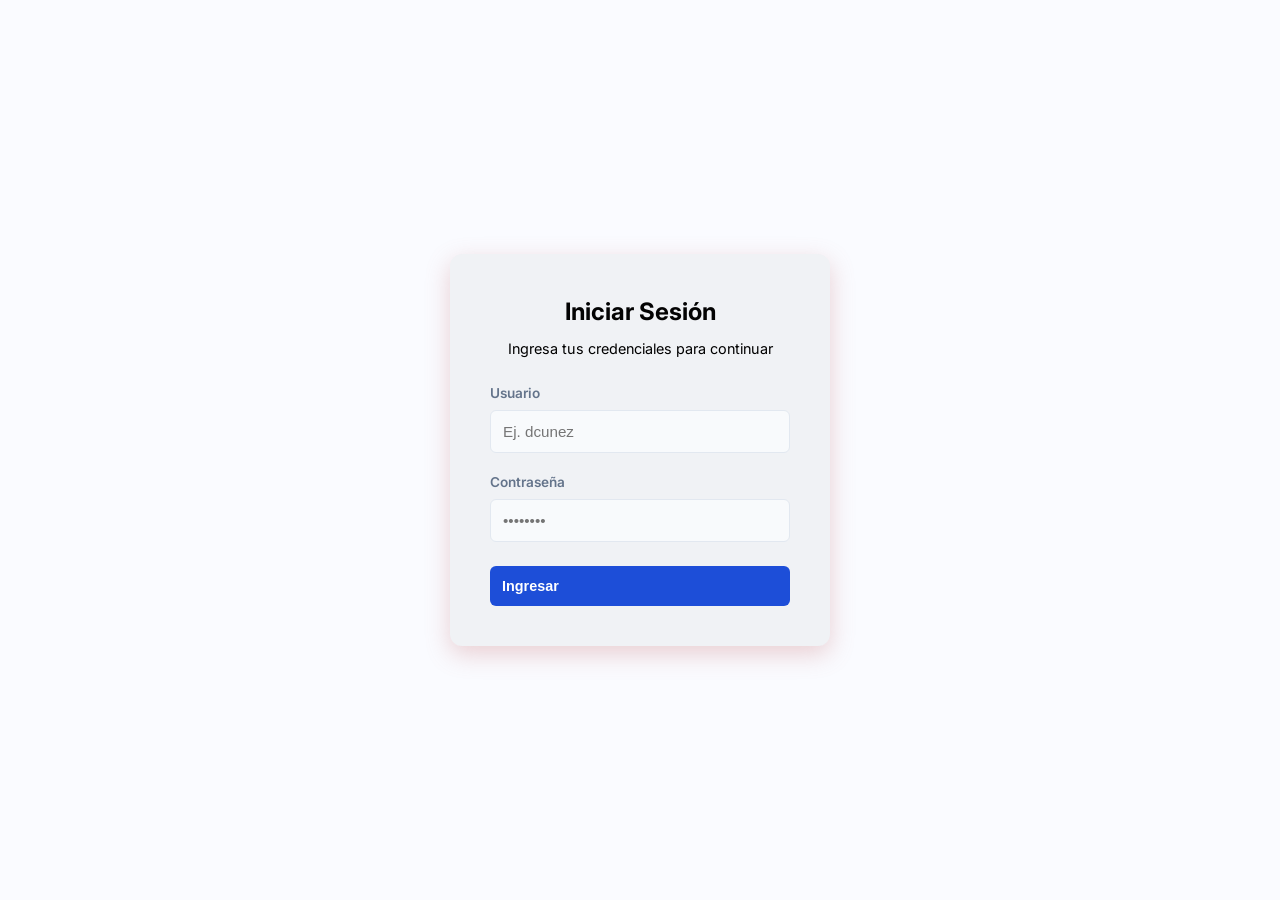
<file: index.html>
<!DOCTYPE html>
<html lang="es">
<head>
  <meta charset="UTF-8">
  <meta name="viewport" content="width=device-width, initial-scale=1.0">
  <title>Iniciar Sesión - Actividades</title>

  <!-- Verificación: Si ya inició sesión, redirige automáticamente al Dashboard -->
  <script>
    if (localStorage.getItem('usuarioSesion')) {
      window.location.href = 'html/index.html';
    }
  </script>
  <link rel="manifest" href="../manifest.json">
  <meta name="theme-color" content="#0284c7">
  <link href="https://fonts.googleapis.com/css2?family=Inter:wght@300;400;600;700&display=swap" rel="stylesheet">
  <!-- Rutas relativas ajustadas para la raíz del proyecto -->
  <link rel="stylesheet" href="css/styles.css">
  <link rel="stylesheet" href="css/formularios.css">
  <link rel="stylesheet" href="css/login.css">

</head>
<body>

  <div class="login-card">
    <h2>Iniciar Sesión</h2>
    <p>Ingresa tus credenciales para continuar</p>

    <div id="error-box" class="error-msg"></div>

    <form id="loginForm">
      <div class="form-group" style="margin-bottom: 1.2rem;">
        <label for="usuario">Usuario</label>
        <input type="text" id="usuario" class="form-control" required placeholder="Ej. dcunez" style="width: 100%; padding: 0.75rem;">
      </div>

      <div class="form-group" style="margin-bottom: 1.5rem;">
        <label for="password">Contraseña</label>
        <input type="password" id="password" class="form-control" required placeholder="••••••••" style="width: 100%; padding: 0.75rem;">
      </div>

      <button type="submit" id="btn-submit" class="btn-primary" style="width: 100%; padding: 0.75rem; font-weight: 600;">
        Ingresar
      </button>
    </form>
  </div>

  <script>
    const API_LOGIN = 'https://actividades-fmax.vercel.app/api/login';

    document.getElementById('loginForm').addEventListener('submit', async (e) => {
      e.preventDefault();
      
      const errorBox = document.getElementById('error-box');
      const btnSubmit = document.getElementById('btn-submit');
      
      errorBox.style.display = 'none';
      btnSubmit.disabled = true;
      btnSubmit.textContent = 'Verificando...';

      const usuarioVal = document.getElementById('usuario').value.trim();
      const passwordVal = document.getElementById('password').value.trim();

      try {
        const res = await fetch(API_LOGIN, {
          method: 'POST',
          headers: { 'Content-Type': 'application/json' },
          body: JSON.stringify({ usuario: usuarioVal, password: passwordVal })
        });

        const data = await res.json();

        if (!res.ok) {
          throw new Error(data.error || 'Error al iniciar sesión');
        }

        // Guardar datos del usuario autenticado
        localStorage.setItem('usuarioSesion', JSON.stringify(data.user));

        // Redirigir al dashboard dentro de la carpeta /html
        window.location.href = 'html/index.html';

      } catch (err) {
        errorBox.textContent = err.message;
        errorBox.style.display = 'block';
      } finally {
        btnSubmit.disabled = false;
        btnSubmit.textContent = 'Ingresar';
      }
    });
  </script>

  <script>
  if ('serviceWorker' in navigator) {
    window.addEventListener('load', () => {
      navigator.serviceWorker.register('/sw.js')
        .then(() => console.log('Service Worker registrado con éxito'))
        .catch(err => console.error('Error registrando Service Worker:', err));
    });
  }
</script>
</body>
</html>
</file>
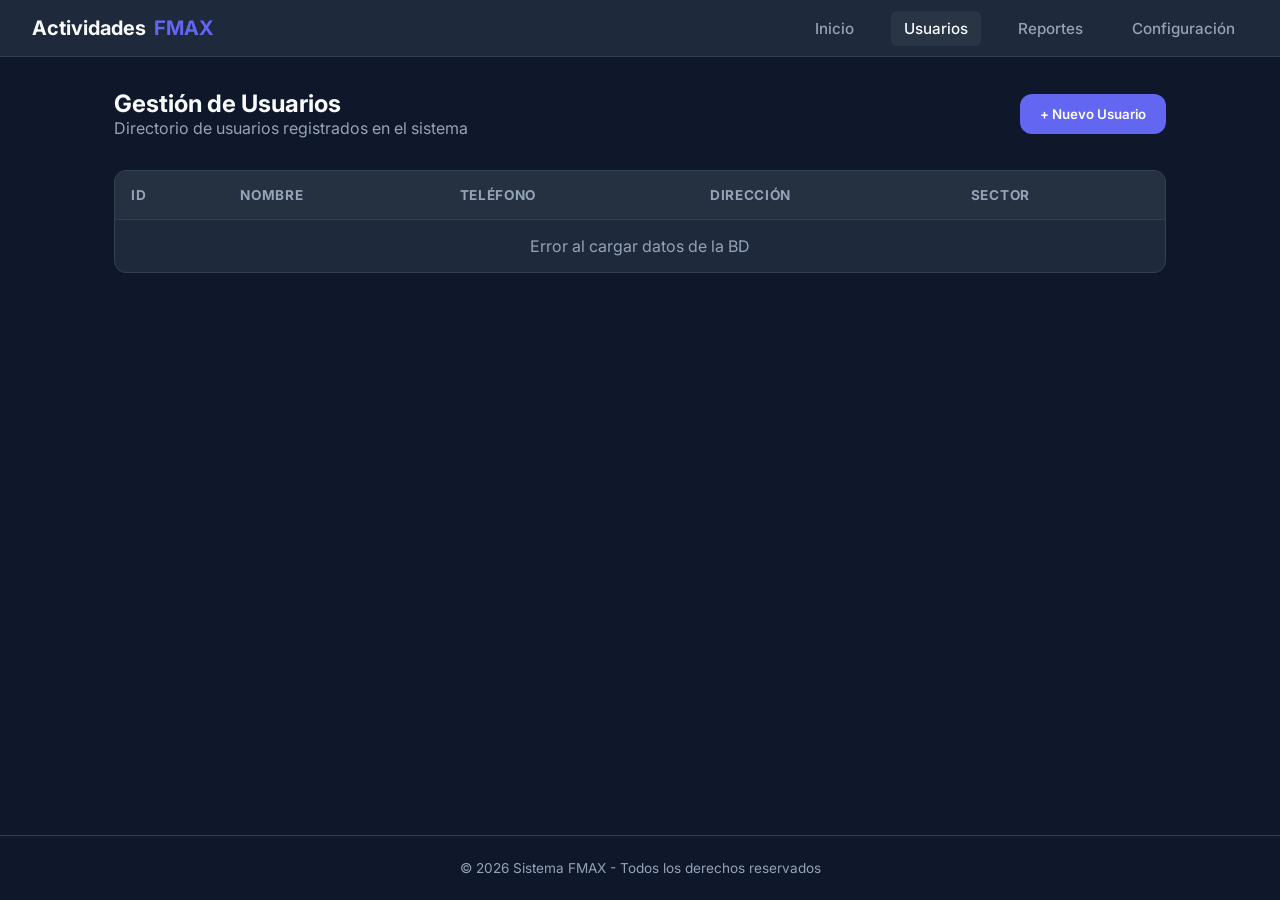
<file: usuarios.html>
<!DOCTYPE html>
<html lang="es">
<head>
  <meta charset="UTF-8">
  <meta name="viewport" content="width=device-width, initial-scale=1.0">
  <title>Usuarios - Sistema FMAX</title>
  <!-- Fuente Google Fonts -->
  <link href="https://fonts.googleapis.com/css2?family=Inter:wght@300;400;600;700&display=swap" rel="stylesheet">
  <!-- Estilos globales -->
  <link rel="stylesheet" href="styles.css">
  <style>
    /* Estilos específicos para la tabla de usuarios */
    .table-container {
      background-color: var(--bg-surface);
      border: 1px solid var(--border);
      border-radius: var(--radius);
      overflow-x: auto;
    }

    table {
      width: 100%;
      border-collapse: collapse;
      text-align: left;
    }

    th, td {
      padding: 1rem;
      border-bottom: 1px solid var(--border);
    }

    th {
      background-color: rgba(255, 255, 255, 0.03);
      color: var(--text-muted);
      font-size: 0.85rem;
      text-transform: uppercase;
      letter-spacing: 0.05em;
    }

    tr:last-child td {
      border-bottom: none;
    }

    tr:hover td {
      background-color: rgba(255, 255, 255, 0.02);
    }

    .loading-cell {
      text-align: center;
      color: var(--text-muted);
      padding: 2rem;
    }
  </style>
</head>
<body>

  <!-- Barra de Navegación -->
  <nav class="navbar">
    <div class="brand">Actividades <span id="nombre-usuario">FMAX</span></div>
    <button class="menu-toggle" id="menuToggle">☰</button>
    <ul class="nav-links" id="navLinks">
      <li><a href="index.html">Inicio</a></li>
      <li><a href="usuarios.html" class="active">Usuarios</a></li>
      <li><a href="reportes.html">Reportes</a></li>
      <li><a href="configuracion.html">Configuración</a></li>
    </ul>
  </nav>

  <!-- Contenido Principal -->
  <main class="container">
    <section class="header-section">
      <div>
        <h1>Gestión de Usuarios</h1>
        <p style="color: var(--text-muted);">Directorio de usuarios registrados en el sistema</p>
      </div>
      <button class="btn-primary">+ Nuevo Usuario</button>
    </section>

    <!-- Tabla dinámicamente poblada por script.js -->
    <div class="table-container">
      <table>
        <thead>
          <tr>
            <th>ID</th>
            <th>Nombre</th>
            <th>Teléfono</th>
            <th>Dirección</th>
            <th>Sector</th>
          </tr>
        </thead>
        <tbody id="tabla-usuarios">
          <tr>
            <td colspan="5" class="loading-cell">Cargando usuarios desde la base de datos...</td>
          </tr>
        </tbody>
      </table>
    </div>
  </main>

  <!-- Pie de página -->
  <footer>
    <p>&copy; 2026 Sistema FMAX - Todos los derechos reservados</p>
  </footer>

  <!-- Enlace a la lógica dinámica -->
  <script src="script.js"></script>
</body>
</html>
</file>
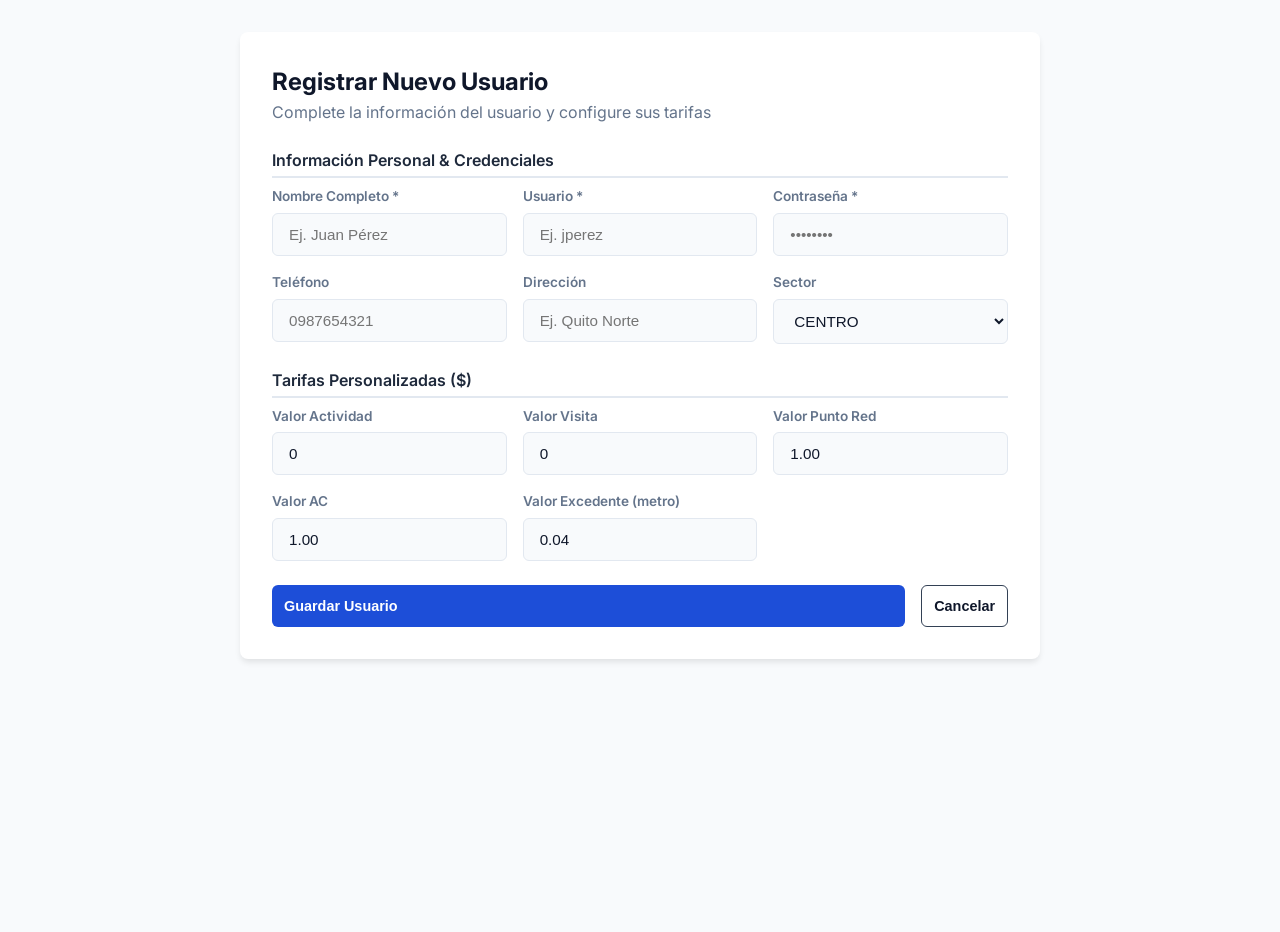
<file: html/crear_usuario.html>
<!DOCTYPE html>
<html lang="es">
<head>
  <meta charset="UTF-8">
  <meta name="viewport" content="width=device-width, initial-scale=1.0">
  <!-- Enlace al Manifest -->
<link rel="manifest" href="../manifest.json">
<meta name="theme-color" content="#0284c7">
  <title>Registrar Usuario - Actividades</title>
  <link href="https://fonts.googleapis.com/css2?family=Inter:wght@300;400;600;700&display=swap" rel="stylesheet">
  <link rel="stylesheet" href="../css/styles.css">
  <link rel="stylesheet" href="../css/formularios.css">

</head>
<body>

  <div class="form-container">
    <h2>Registrar Nuevo Usuario</h2>
    <p style="color: #64748b; margin-bottom: 1rem;">Complete la información del usuario y configure sus tarifas</p>

    <div id="msg-box" class="alert-box"></div>

    <form id="userForm">
      <!-- Datos Personales y Credenciales -->
      <div class="section-title">Información Personal & Credenciales</div>
      <div class="form-grid">
        <div class="form-group">
          <label for="nombre">Nombre Completo *</label>
          <input type="text" id="nombre" class="form-control" required placeholder="Ej. Juan Pérez">
        </div>
        <div class="form-group">
          <label for="usuario">Usuario *</label>
          <input type="text" id="usuario" class="form-control" required placeholder="Ej. jperez">
        </div>
        <div class="form-group">
          <label for="password">Contraseña *</label>
          <input type="password" id="password" class="form-control" required placeholder="••••••••">
        </div>
        <div class="form-group">
          <label for="telefono">Teléfono</label>
          <input type="text" id="telefono" class="form-control" placeholder="0987654321">
        </div>
        <div class="form-group">
          <label for="direccion">Dirección</label>
          <input type="text" id="direccion" class="form-control" placeholder="Ej. Quito Norte">
        </div>
        <div class="form-group">
          <label for="sector">Sector</label>
          <select id="sector" class="form-control">
            <option value="CENTRO">CENTRO</option>
            <option value="NORTE">NORTE</option>
            <option value="SUR">SUR</option>
            <option value="VALLES">VALLES</option>
            <option value="OTROS VALLES">OTROS VALLES</option>
          </select>
        </div>
      </div>

      <!-- Configuración de Tarifas -->
      <div class="section-title">Tarifas Personalizadas ($)</div>
      <div class="form-grid">
        <div class="form-group">
          <label for="valor_act">Valor Actividad</label>
          <input type="number" step="0.01" id="valor_act" class="form-control" value="0">
        </div>
        <div class="form-group">
          <label for="valor_visit">Valor Visita</label>
          <input type="number" step="0.01" id="valor_visit" class="form-control" value="0">
        </div>
        <div class="form-group">
          <label for="valor_pred">Valor Punto Red</label>
          <input type="number" step="0.01" id="valor_pred" class="form-control" value="1.00">
        </div>
        <div class="form-group">
          <label for="valor_ac">Valor AC</label>
          <input type="number" step="0.01" id="valor_ac" class="form-control" value="1.00">
        </div>
        <div class="form-group">
          <label for="valor_exc">Valor Excedente (metro)</label>
          <input type="number" step="0.001" id="valor_exc" class="form-control" value="0.04">
        </div>
      </div>

      <div style="margin-top: 1.5rem; display: flex; gap: 1rem;">
        <button type="submit" id="btn-save" class="btn-primary" style="flex: 1; padding: 0.75rem;">Guardar Usuario</button>
        <button type="button" onclick="history.back()" class="btn-secondary" style="padding: 0.75rem;">Cancelar</button>
      </div>
    </form>
  </div>

<script>
  const API_OBTENER_TODOS = 'https://actividades-fmax.vercel.app/api/usuarios';
  const API_CREAR = 'https://actividades-fmax.vercel.app/api/crear-usuario';
  const API_ACTUALIZAR = 'https://actividades-fmax.vercel.app/api/actualizar-usuario';

  const urlParams = new URLSearchParams(window.location.search);
  const userId = urlParams.get('edit');

  document.addEventListener('DOMContentLoaded', () => {
    // 1. Detectar si estamos editando
    if (userId) {
      const titulo = document.querySelector('h1');
      if (titulo) titulo.textContent = 'Editar Usuario';

      // Busca el botón por ID o por clase/tipo de botón
      const btnGuardar = document.getElementById('btn-guardar') || 
                         document.querySelector('.btn-primary') || 
                         document.querySelector('button[type="submit"]');
      if (btnGuardar) btnGuardar.textContent = 'Guardar Cambios';

      cargarDatosUsuario(userId);
    }

    // 2. Capturar el formulario y el botón de envío DENTRO del DOMContentLoaded
    const formUsuario = document.getElementById('form-usuario') || document.querySelector('form');
    const btnGuardar = document.getElementById('btn-guardar') || 
                       document.querySelector('.btn-primary') || 
                       document.querySelector('button[type="submit"]');

    async function guardarUsuario(e) {
      if (e) e.preventDefault();

      const payload = {
        nombre: document.getElementById('nombre')?.value || '',
        usuario: document.getElementById('usuario')?.value || '',
        telefono: document.getElementById('telefono')?.value || '',
        direccion: document.getElementById('direccion')?.value || '',
        sector: document.getElementById('sector')?.value || '',
        valor_act: document.getElementById('valor_act')?.value || 0,
        valor_pred: document.getElementById('valor_pred')?.value || 0,
        valor_ac: document.getElementById('valor_ac')?.value || 0,
        valor_exc: document.getElementById('valor_exc')?.value || 0,
        valor_visit: document.getElementById('valor_visit')?.value || 0
      };

      let url = API_CREAR;
      if (userId) {
        payload.id = userId;
        url = API_ACTUALIZAR;
      }

      try {
        const res = await fetch(url, {
          method: 'POST',
          headers: { 'Content-Type': 'application/json' },
          body: JSON.stringify(payload)
        });

        const result = await res.json();
        if (!res.ok) throw new Error(result.error || 'Ocurrió un error al guardar');

        alert(userId ? 'Usuario actualizado con éxito' : 'Usuario creado con éxito');
        window.location.href = 'usuarios.html';
      } catch (err) {
        alert('Error: ' + err.message);
      }
    }

    // Asignar evento al formulario
    if (formUsuario) {
      formUsuario.addEventListener('submit', guardarUsuario);
    }

    // Respaldo: si el botón no es de tipo submit o está fuera del form
    if (btnGuardar && btnGuardar.type !== 'submit') {
      btnGuardar.addEventListener('click', guardarUsuario);
    }
  });

  async function cargarDatosUsuario(id) {
    try {
      const res = await fetch(API_OBTENER_TODOS);
      if (!res.ok) throw new Error('No se pudo conectar con el servidor');

      const usuarios = await res.json();
      const user = usuarios.find(u => String(u.id) === String(id));

      if (!user) {
        alert('No se encontró el usuario');
        return;
      }

      if (document.getElementById('nombre')) document.getElementById('nombre').value = user.nombre || '';
      if (document.getElementById('usuario')) document.getElementById('usuario').value = user.usuario || '';
      if (document.getElementById('telefono')) document.getElementById('telefono').value = user.telefono || '';
      if (document.getElementById('direccion')) document.getElementById('direccion').value = user.direccion || '';
      if (document.getElementById('sector')) document.getElementById('sector').value = user.sector || '';

      if (document.getElementById('valor_act')) document.getElementById('valor_act').value = user.valor_act ?? 7.00;
      if (document.getElementById('valor_pred')) document.getElementById('valor_pred').value = user.valor_pred ?? 1.00;
      if (document.getElementById('valor_ac')) document.getElementById('valor_ac').value = user.valor_ac ?? 1.00;
      if (document.getElementById('valor_exc')) document.getElementById('valor_exc').value = user.valor_exc ?? 0.04;
      if (document.getElementById('valor_visit')) document.getElementById('valor_visit').value = user.valor_visit ?? 6.00;

    } catch (err) {
      alert('Error al cargar datos: ' + err.message);
    }
  }
</script>

<!-- Registro del Service Worker -->
<script>
  if ('serviceWorker' in navigator) {
    window.addEventListener('load', () => {
      navigator.serviceWorker.register('/sw.js')
        .then(() => console.log('Service Worker registrado con éxito'))
        .catch(err => console.error('Error registrando Service Worker:', err));
    });
  }
</script>
</body>
</html>
</file>
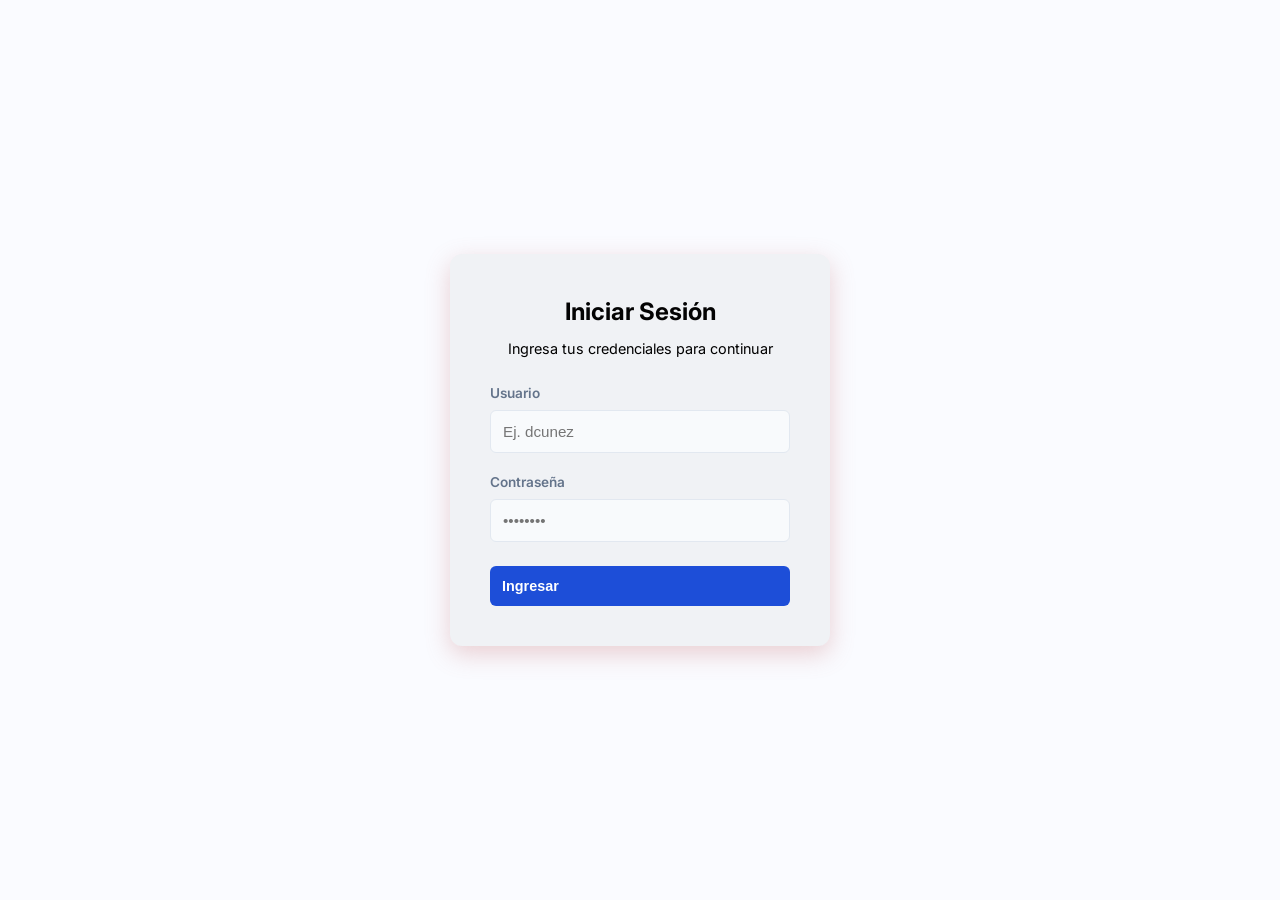
<file: html/usuarios.html>
<!DOCTYPE html>
<html lang="es">
<head>
  <script>
    const usuarioSesion = localStorage.getItem('usuarioSesion');
    if (!usuarioSesion || usuarioSesion === 'null' || usuarioSesion === 'undefined') {
      window.location.href = '../index.html';
    }
  </script>
  <meta charset="UTF-8">
  <meta name="viewport" content="width=device-width, initial-scale=1.0">
  <title>Usuarios - Sistema FMAX</title>
  <link href="https://fonts.googleapis.com/css2?family=Inter:wght@300;400;600;700&display=swap" rel="stylesheet">
  <link rel="stylesheet" href="../css/styles.css">

  <style>
    /* Estilos forzados para garantizar visibilidad de botones */
    .btn-edit-usr {
      background-color: #0284c7 !important;
      color: #ffffff !important;
      border: none !important;
      padding: 6px 12px !important;
      border-radius: 4px !important;
      cursor: pointer !important;
      font-weight: 600 !important;
      margin-right: 6px !important;
      display: inline-block !important;
    }
    .btn-edit-usr:hover {
      background-color: #0369a1 !important;
    }
    .btn-delete-usr {
      background-color: #dc2626 !important;
      color: #ffffff !important;
      border: none !important;
      padding: 6px 12px !important;
      border-radius: 4px !important;
      cursor: pointer !important;
      font-weight: 600 !important;
      display: inline-block !important;
    }
    .btn-delete-usr:hover {
      background-color: #b91c1c !important;
    }

    /* Reglas CSS para despliegue del menú en pantallas pequeñas */
    @media (max-width: 768px) {
      .hamburger-btn {
        display: block !important;
        font-size: 24px;
        background: transparent;
        border: none;
        cursor: pointer;
        padding: 4px 8px;
      }
      .nav-content {
        display: none; /* Se oculta en móvil por defecto */
        flex-direction: column;
        position: absolute;
        top: 60px;
        left: 0;
        right: 0;
        background-color: #ffffff;
        padding: 15px;
        box-shadow: 0 4px 12px rgba(0,0,0,0.15);
        z-index: 1000;
      }
      .nav-content.active {
        display: flex !important; /* Fuerza visibilidad al presionar el botón */
      }
      .nav-links {
        flex-direction: column;
        gap: 10px;
      }
    }
  </style>
</head>
<body>

<nav class="navbar">
  <div class="nav-header">
    <div class="user-container">
      <h2>Actividades</h2>
      <span id="user-badge" class="user-pill">Cargando...</span>
    </div>
    <button id="btn-menu" class="hamburger-btn" aria-label="Abrir menú">☰</button>
  </div>

  <div id="nav-content" class="nav-content">
    <div class="nav-links">
      <a href="index.html" class="nav-link">
        <svg width="18" height="18" viewBox="0 0 24 24" fill="none" stroke="currentColor" stroke-width="2" stroke-linecap="round" stroke-linejoin="round"><path d="m3 9 9-7 9 7v11a2 2 0 0 1-2 2H5a2 2 0 0 1-2-2z"/><polyline points="9 22 9 12 15 12 15 22"/></svg>
        <span>Inicio</span>
      </a>
      <a href="actividades.html" class="nav-link">Actividades</a>
      <a href="#" class="nav-link">Reportes</a>
      <a href="usuarios.html" class="nav-link active">Configuración</a>
    </div>

    <div class="nav-actions">
      <button onclick="cerrarSesion()" class="btn-logout">
        <svg width="18" height="18" viewBox="0 0 24 24" fill="none" stroke="currentColor" stroke-width="2" stroke-linecap="round" stroke-linejoin="round"><path d="M9 21H5a2 2 0 0 1-2-2V5a2 2 0 0 1 2-2h4"/><polyline points="16 17 21 12 16 7"/><line x1="21" y1="12" x2="9" y2="12"/></svg>
        <span>Cerrar Sesión</span>
      </button>
    </div>
  </div>
</nav>

  <main class="container">
    <section class="header-section">
      <div>
        <h1>Gestión de Usuarios</h1>
        <p style="color: var(--text-muted);">Directorio de usuarios registrados en el sistema</p>
      </div>
      <button class="btn-primary" onclick="window.location.href='crear_usuario.html'">+ Nuevo Usuario</button>
    </section>

    <div class="table-container">
      <table>
        <thead>
          <tr>
            <th>ID</th>
            <th>NOMBRE</th>
            <th>TELÉFONO</th>
            <th>DIRECCIÓN</th>
            <th>SECTOR</th>
            <th style="text-align: center;">ACCIONES</th>
          </tr>
        </thead>
        <tbody id="tabla-usuarios">
          <tr>
            <td colspan="6" style="text-align: center;">Cargando usuarios...</td>
          </tr>
        </tbody>
      </table>
    </div>
  </main>

  <footer style="text-align: center;">
    <p>&copy; 2026 Daniel Cuñez - Todos los derechos reservados</p>
  </footer>

<script>
  const API_OBTENER = 'https://actividades-fmax.vercel.app/api/usuarios';
  const API_ELIMINAR = 'https://actividades-fmax.vercel.app/api/eliminar-usuario';

  document.addEventListener('DOMContentLoaded', () => {
    // 1. Control de Sesión e Inyección del Nombre
    const badge = document.getElementById('user-badge');
    const sesion = localStorage.getItem('usuarioSesion');

    if (badge && sesion) {
      try {
        const user = JSON.parse(sesion);
        if (user && typeof user === 'object') {
          badge.textContent = user.nombre || user.usuario || 'Usuario';
        } else {
          badge.textContent = sesion;
        }
      } catch (e) {
        badge.textContent = sesion;
      }
    }

    // 2. Control de Apertura del Menú Móvil
    const menuBtn = document.getElementById('btn-menu');
    const navContent = document.getElementById('nav-content');

    if (menuBtn && navContent) {
      menuBtn.addEventListener('click', (e) => {
        e.stopPropagation();
        navContent.classList.toggle('active');
      });

      document.addEventListener('click', (e) => {
        if (!navContent.contains(e.target) && !menuBtn.contains(e.target)) {
          navContent.classList.remove('active');
        }
      });
    }

    // 3. Cargar la lista de usuarios
    cargarUsuarios();
  });

  async function cargarUsuarios() {
    const tbody = document.getElementById('tabla-usuarios');
    try {
      const res = await fetch(API_OBTENER);
      if (!res.ok) throw new Error(`Error en el servidor (${res.status})`);
      const json = await res.json();
      
      // Normaliza los datos si la API devuelve un Array directo o un objeto { usuarios: [...] }
      const listaUsuarios = Array.isArray(json) ? json : (json.usuarios || json.data || []);
      renderizarTabla(listaUsuarios);
    } catch (err) {
      if (tbody) {
        tbody.innerHTML = `<tr><td colspan="6" style="text-align:center; color: red;">Error al cargar datos: ${err.message}</td></tr>`;
      }
    }
  }

  function renderizarTabla(listaUsuarios) {
    const tbody = document.getElementById('tabla-usuarios');
    if (!tbody) return;
    tbody.innerHTML = '';

    if (!Array.isArray(listaUsuarios) || listaUsuarios.length === 0) {
      tbody.innerHTML = '<tr><td colspan="6" style="text-align:center;">No hay usuarios registrados.</td></tr>';
      return;
    }

    listaUsuarios.forEach(user => {
      const tr = document.createElement('tr');
      tr.innerHTML = `
        <td>${user.id}</td>
        <td><strong>${user.nombre || ''}</strong></td>
        <td>${user.telefono || '-'}</td>
        <td>${user.direccion || '-'}</td>
        <td><strong>${user.sector || '-'}</strong></td>
        <td style="text-align: center; white-space: nowrap;">
          <button class="btn-edit-usr" data-id="${user.id}">Editar</button>
          <button class="btn-delete-usr" data-id="${user.id}" data-nombre="${user.nombre || ''}">Eliminar</button>
        </td>
      `;
      tbody.appendChild(tr);
    });

    tbody.querySelectorAll('.btn-edit-usr').forEach(btn => {
      btn.addEventListener('click', () => {
        window.location.href = `crear_usuario.html?edit=${btn.dataset.id}`;
      });
    });

    tbody.querySelectorAll('.btn-delete-usr').forEach(btn => {
      btn.addEventListener('click', () => {
        eliminarUsuario(btn.dataset.id, btn.dataset.nombre);
      });
    });
  }

  async function eliminarUsuario(id, nombre) {
    if (!confirm(`¿Estás seguro de eliminar a "${nombre}"?`)) return;

    try {
      const res = await fetch(API_ELIMINAR, {
        method: 'POST',
        headers: { 'Content-Type': 'application/json' },
        body: JSON.stringify({ id })
      });

      const data = await res.json();
      if (!res.ok) throw new Error(data.error || 'No se pudo eliminar');

      alert('Usuario eliminado correctamente');
      cargarUsuarios();

    } catch (err) {
      alert('Error: ' + err.message);
    }
  }

  function cerrarSesion() {
    localStorage.removeItem('usuarioSesion');
    window.location.href = '../index.html';
  }
</script>
</body>
</html>
</file>
<file: css/styles.css>
/* ==========================================
   1. VARIABLES GLOBALES Y TEMA
   ========================================== */
:root {
  --bg-primary: #f8fafc;
  --bg-surface: #ffffff;
  --border: #e2e8f0;
  --border-dark: #334155;
  --radius: 8px;
  --text-main: #0f172a;
  --text-muted: #64748b;
  --accent: #1d4ed8;
  --accent-hover: #1e40af;
  --success: #10b981;
}

/* ==========================================
   2. RESET Y ESTILOS BASE
   ========================================== */
* {
  margin: 0;
  padding: 0;
  box-sizing: border-box;
}

body {
  font-family: 'Inter', system-ui, -apple-system, sans-serif;
  background-color: var(--bg-primary);
  color: var(--text-main);
  line-height: 1.5;
  min-height: 100vh;
}

.container {
  max-width: 1000px;
  margin: 2rem auto;
  padding: 0 1rem;
}

/* ==========================================
   3. NAVEGACIÓN Y NAVBAR
   ========================================== */
.navbar {
  display: flex;
  align-items: center;
  justify-content: space-between;
  padding: 0.8rem 1.5rem;
  background-color: var(--bg-surface);
  border-bottom: 1px solid var(--border);
  box-shadow: 0 2px 8px rgba(0, 0, 0, 0.05);
  transition: all 0.3s ease;
}

.nav-header {
  display: flex;
  align-items: center;
  justify-content: space-between;
}

.user-container {
  display: flex;
  align-items: center;
  gap: 0.75rem;
}

.user-container h2 {
  margin: 0;
  font-size: 1.25rem;
  font-weight: 700;
}

.user-pill {
  background-color: rgba(99, 102, 241, 0.15);
  color: #4338ca;
  border: 1px solid rgba(99, 102, 241, 0.3);
  padding: 0.25rem 0.75rem;
  border-radius: 9999px;
  font-size: 0.75rem;
  font-weight: 700;
  text-transform: uppercase;
  letter-spacing: 0.5px;
}

.hamburger-btn {
  display: none;
  background: none;
  border: none;
  font-size: 1.8rem;
  cursor: pointer;
  color: #334155;
  line-height: 1;
}

.nav-content {
  display: flex;
  align-items: center;
  justify-content: space-between;
  width: 100%;
  margin-left: 2rem;
}

.nav-links {
  display: flex;
  align-items: center;
  gap: 0.5rem;
  list-style: none;
}

.nav-link {
  display: inline-flex;
  align-items: center;
  gap: 0.4rem;
  padding: 0.55rem 1.2rem;
  color: #334155;
  text-decoration: none;
  font-size: 0.95rem;
  font-weight: 500;
  border-radius: 9999px;
  transition: all 0.2s ease;
}

.nav-link:hover {
  color: var(--accent);
  background-color: rgba(30, 64, 175, 0.05);
}

.nav-link.active {
  background-color: var(--accent);
  color: #ffffff;
  box-shadow: 0 4px 14px rgba(29, 78, 216, 0.35);
}

.btn-logout {
  display: inline-flex;
  align-items: center;
  gap: 0.5rem;
  background-color: #cbd5e1;
  color: #334155;
  border: none;
  padding: 0.55rem 1.25rem;
  border-radius: 9999px;
  font-size: 0.95rem;
  font-weight: 500;
  cursor: pointer;
  transition: all 0.2s ease;
}

.btn-logout:hover {
  background-color: #94a3b8;
  color: #0f172a;
}

/* ==========================================
   4. COMPONENTES DEL DASHBOARD Y FILTROS
   ========================================== */
.header-section {
  display: flex;
  justify-content: space-between;
  align-items: center;
  flex-wrap: wrap;
  gap: 1rem;
  margin-bottom: 1.5rem;
}

.header-section h1 {
  font-size: 1.75rem;
  font-weight: 700;
}

.action-buttons {
  display: flex;
  align-items: center;
  gap: 0.75rem;
  flex-wrap: wrap;
}

.periodo-selector {
  background: var(--bg-surface);
  border: 1px solid var(--border);
  color: var(--text-main);
  padding: 0.65rem 1rem;
  border-radius: 8px;
  font-size: 0.9rem;
  outline: none;
  cursor: pointer;
}

.filter-card {
  background-color: var(--bg-surface);
  border: 1px solid var(--border);
  border-radius: var(--radius);
  padding: 1.5rem;
  margin-bottom: 1.5rem;
}

.filter-grid {
  display: grid;
  grid-template-columns: repeat(auto-fit, minmax(160px, 1fr));
  gap: 1rem;
  align-items: end;
}

.form-group {
  display: flex;
  flex-direction: column;
  gap: 0.4rem;
}

.form-group label {
  font-size: 0.85rem;
  color: var(--text-muted);
  font-weight: 600;
}

.form-control {
  padding: 0.75rem;
  background: var(--bg-primary);
  border: 1px solid var(--border);
  color: var(--text-main);
  border-radius: 6px;
  outline: none;
  font-size: 0.9rem;
}

.form-control:disabled {
  opacity: 0.4;
  cursor: not-allowed;
}

.form-control:focus:not(:disabled) {
  border-color: var(--accent);
}

/* Métricas KPI */
.kpi-grid {
  display: grid;
  grid-template-columns: repeat(auto-fit, minmax(180px, 1fr));
  gap: 1.25rem;
  margin-bottom: 2rem;
}

.kpi-card {
  background-color: var(--bg-surface);
  border: 1px solid var(--border);
  border-radius: 12px;
  padding: 1.25rem;
  display: flex;
  flex-direction: column;
  gap: 0.4rem;
  border-left: 4px solid var(--accent);
}

.kpi-card.green { border-left-color: #10b981; }
.kpi-card.blue { border-left-color: #3b82f6; }
.kpi-card.orange { border-left-color: #f59e0b; }
.kpi-card.purple { border-left-color: #8b5cf6; }

.kpi-title, .kpi-card span {
  font-size: 0.78rem;
  color: var(--text-muted);
  font-weight: 600;
  text-transform: uppercase;
  letter-spacing: 0.5px;
}

.kpi-value, .kpi-card strong {
  font-size: 1.75rem;
  font-weight: 700;
  color: var(--text-main);
}

.kpi-sub, .kpi-card small {
  font-size: 0.8rem;
  color: var(--text-muted);
}

/* ==========================================
   5. DISEÑO DE TABLA LIMPIA Y MODERNA
   ========================================== */
.table-container {
  background-color: var(--bg-surface);
  border: 1px solid var(--border);
  border-radius: 12px;
  overflow-x: auto;
  box-shadow: 0 1px 3px rgba(0, 0, 0, 0.04);
}

table {
  width: 100%;
  border-collapse: collapse;
  text-align: left;
  font-size: 0.88rem;
  min-width: 600px; /* Previene la compresión de columnas en móviles */
}

th, td {
  padding: 1rem 1.25rem;
  border-bottom: 1px solid var(--border);
  white-space: nowrap;
}

th {
  background-color: #f8fafc;
  color: var(--text-muted);
  font-size: 0.75rem;
  font-weight: 700;
  text-transform: uppercase;
  letter-spacing: 0.5px;
}

td {
  color: #334155;
}

td strong, .td-cuadrilla {
  font-weight: 700;
  color: #0f172a;
}

tr:last-child td {
  border-bottom: none;
}

tr:hover {
  background-color: rgba(241, 245, 249, 0.5);
}

/* Insignias (Badges) */
.badge, .badge-tag {
  display: inline-block;
  padding: 0.35rem 0.75rem;
  border-radius: 6px;
  font-size: 0.72rem;
  font-weight: 700;
  letter-spacing: 0.5px;
  text-transform: uppercase;
}

.badge-instalacion {
  background-color: #dbeafe;
  color: #2563eb;
}

.badge-traslado {
  background-color: #fef3c7;
  color: #d97706;
}

.badge-visita {
  background-color: #d1fae5;
  color: #059669;
}

/* ==========================================
   6. BOTONES Y UTILIDADES
   ========================================== */
.btn-primary,
.btn-secondary,
.btn-pdf {
  padding: 0.65rem 1.25rem;
  border-radius: 6px;
  font-weight: 600;
  font-size: 0.9rem;
  cursor: pointer;
  border: none;
  display: inline-flex;
  align-items: center;
  gap: 0.5rem;
  transition: all 0.2s ease;
}

.btn-primary {
  background-color: var(--accent);
  color: #ffffff;
}

.btn-primary:hover {
  background-color: var(--accent-hover);
}

.btn-secondary {
  background-color: transparent;
  border: 1px solid var(--border-dark);
  color: var(--text-main);
}

.btn-secondary:hover {
  background-color: #f1f5f9;
}

.btn-pdf {
  background-color: #ef4444;
  color: #ffffff;
}

.btn-pdf:hover {
  background-color: #dc2626;
}

.btn-edit {
  background-color: #3b82f6;
  color: #ffffff;
  border: none;
  padding: 0.35rem 0.75rem;
  border-radius: 4px;
  cursor: pointer;
  font-size: 0.8rem;
  font-weight: 600;
  transition: background-color 0.2s ease;
}

.btn-edit:hover {
  background-color: #2563eb;
}

.hidden {
  display: none !important;
}

/* ==========================================
   7. OPTIMIZACIÓN MÓVIL RESPONSIVA
   ========================================== */
@media (max-width: 768px) {
  .navbar {
    position: sticky;
    top: 0;
    z-index: 1000;
    background-color: rgba(255, 255, 255, 0.95);
    backdrop-filter: blur(8px);
    -webkit-backdrop-filter: blur(8px);
    flex-direction: column;
    align-items: stretch;
    padding: 0.75rem 1rem;
  }

  .nav-header {
    width: 100%;
  }

  .hamburger-btn {
    display: block;
  }

  .nav-content {
    display: none;
    flex-direction: column;
    width: 100%;
    margin-left: 0;
    margin-top: 0.75rem;
    gap: 0.75rem;
    border-top: 1px solid var(--border);
    padding-top: 0.75rem;
  }

  .nav-content.show {
    display: flex !important;
  }

  .nav-links {
    flex-direction: column;
    width: 100%;
    gap: 0.4rem;
  }

  .nav-link, 
  .btn-logout,
  .btn-primary,
  .btn-secondary,
  .btn-pdf,
  .periodo-selector {
    width: 100%;
    min-height: 48px;
    display: flex;
    align-items: center;
    justify-content: center;
    text-align: center;
  }

  .filter-grid {
    grid-template-columns: 1fr;
    gap: 0.85rem;
  }

  .kpi-grid {
    grid-template-columns: repeat(2, 1fr);
    gap: 0.75rem;
  }

  /* Desplazamiento horizontal fluido sin romper la tabla */
  .table-container {
    border-radius: 8px;
    -webkit-overflow-scrolling: touch;
  }
}

/* ==========================================
   8. GENERACIÓN DE PDF / IMPRESIÓN
   ========================================== */
body.generating-pdf {
  background-color: #ffffff !important;
  color: #0f172a !important;
  font-family: Arial, sans-serif !important;
}

body.generating-pdf .btn-pdf,
body.generating-pdf .btn-primary,
body.generating-pdf .btn-secondary,
body.generating-pdf .header-actions,
body.generating-pdf select,
body.generating-pdf input,
body.generating-pdf button,
body.generating-pdf .filter-section,
body.generating-pdf .navbar {
  display: none !important;
}

body.generating-pdf table {
  width: 100% !important;
  color: #0f172a !important;
  border-collapse: collapse !important;
}

body.generating-pdf th {
  background-color: #f1f5f9 !important;
  color: #0f172a !important;
  border-bottom: 2px solid #cbd5e1 !important;
}

body.generating-pdf td {
  border-bottom: 1px solid #e2e8f0 !important;
  color: #334155 !important;
}

@media print {
  thead {
    display: table-row-group;
  }

  .report-footer {
    position: fixed;
    bottom: 0;
    left: 0;
    right: 0;
    background-color: #ffffff;
  }

  body {
    background: #ffffff;
    color: #000000;
  }
}

.stat-info {
  display: flex;
  flex-direction: column;
  gap: 0.2rem;
}

.stat-sub {
  font-size: 0.8rem;
  color: var(--text-muted);
}

.stat-amount {
  font-weight: 700;
  font-size: 1.1rem;
}

.stat-amount.green {
  color: #10b981;
}

.stat-amount.blue {
  color: #3b82f6;
}

/* ==========================================
   CORRECCIÓN DE PANELES Y BADGES
   ========================================== */

/* Contenedor en cuadrícula para los 2 paneles */
.panels-grid {
  display: grid;
  grid-template-columns: repeat(auto-fit, minmax(280px, 1fr));
  gap: 1.5rem;
  margin-bottom: 2rem;
}

.panel-card {
  background: var(--bg-surface);
  border: 1px solid var(--border);
  border-radius: 12px;
  padding: 1.25rem;
}

.panel-card h3 {
  font-size: 1.05rem;
  font-weight: 700;
  margin-bottom: 1rem;
  color: var(--text-main);
}

/* Fila dividida en 2 lados: Izquierda (Detalle) y Derecha (Monto) */
.stat-row {
  display: flex !important;
  justify-content: space-between !important;
  align-items: center !important;
  padding: 0.75rem 0;
  border-bottom: 1px solid var(--border);
}

.stat-row:last-child {
  border-bottom: none;
}

/* Alinea el texto a la izquierda sin estirar los elementos */
.stat-info {
  display: flex;
  flex-direction: column;
  align-items: flex-start; /* Evita que el badge o texto ocupen el 100% de ancho */
  gap: 0.2rem;
}

.stat-sub {
  font-size: 0.8rem;
  color: var(--text-muted);
}

/* Montos alineados a la derecha */
.stat-amount {
  font-weight: 700;
  font-size: 1.1rem;
  white-space: nowrap;
}

.stat-amount.green {
  color: #10b981;
}

.stat-amount.blue {
  color: #3b82f6;
}

/* Ajuste compacto para las insignias */
.badge {
  display: inline-flex !important;
  width: fit-content !important; /* Fuerza al badge a acoplarse solo al tamaño del texto */
  padding: 0.25rem 0.6rem;
  border-radius: 6px;
  font-size: 0.72rem;
  font-weight: 700;
  letter-spacing: 0.5px;
  text-transform: uppercase;
}

.badge-instalacion { background-color: #dbeafe; color: #2563eb; }
.badge-traslado { background-color: #fef3c7; color: #d97706; }
.badge-visita { background-color: #d1fae5; color: #059669; }
.badge-tag { background-color: #f1f5f9; color: #475569; }

/* Fuerza la separación vertical en cualquier pantalla móvil o contenedor */
@media (max-width: 768px) {

  /* Contenedor principal de acciones */
  .action-buttons,
  .header-section > div:last-child {
    display: flex !important;
    flex-direction: column !important;
    width: 100% !important;
    gap: 12px !important;
    margin-top: 1rem !important;
  }

  /* Target directo a los enlaces y botones de la sección */
  .action-buttons a,
  .action-buttons button,
  .action-buttons .btn-primary,
  .action-buttons .btn-secondary,
  .action-buttons .btn-pdf,
  a.btn-primary,
  a.btn-secondary {
    display: flex !important;
    width: 100% !important;
    box-sizing: border-box !important;
    margin-bottom: 12px !important; /* Separación forzada por elemento */
    padding: 0.75rem 1rem !important;
    min-height: 48px !important;
    align-items: center !important;
    justify-content: center !important;
    border-radius: 8px !important;
    text-align: center !important;
  }

  /* Quita el margen al último botón para no empujar el filtro de abajo */
  .action-buttons a:last-child,
  .action-buttons button:last-child {
    margin-bottom: 0 !important;
  }
}

.btn-action {
  padding: 0.4rem 0.75rem;
  font-size: 0.85rem;
  border-radius: 6px;
  border: none;
  cursor: pointer;
  font-weight: 600;
  margin-right: 0.3rem;
  transition: background 0.2s;
}

.btn-edit {
  background-color: #e0f2fe;
  color: #0369a1;
}
.btn-edit:hover {
  background-color: #bae6fd;
}

.btn-delete {
  background-color: #fee2e2;
  color: #b91c1c;
}
.btn-delete:hover {
  background-color: #fecaca;
}
</file>
<file: css/formularios.css>
/* ==========================================
   FORMULARIOS Y RESUMEN DE ACTIVIDADES (FMAX)
   ========================================== */

/* Tarjeta Contenedora Principal */
.form-card {
  background-color: var(--bg-surface, #151c2c);
  border: 1px solid var(--border, #232d42);
  border-radius: var(--radius, 8px);
  padding: 2rem;
  max-width: 850px;
  margin: 1.5rem auto 2rem auto;
  box-shadow: 0 4px 20px rgba(0, 0, 0, 0.2);
}

/* Rejilla de Formulario a 2 Columnas */
.form-grid {
  display: grid;
  grid-template-columns: repeat(2, 1fr);
  gap: 1.25rem;
  margin-bottom: 1.5rem;
}

@media (max-width: 640px) {
  .form-grid {
    grid-template-columns: 1fr;
  }
}

.form-group {
  display: flex;
  flex-direction: column;
  gap: 0.4rem;
}

.form-group.full-width {
  grid-column: span 2;
}

.form-group label {
  display: block;
  font-size: 0.85rem;
  color: var(--text-muted, #9ca3af);
  font-weight: 600;
}

/* Campos de Texto, Fechas y Selects */
.form-control {
  width: 100%;
  padding: 0.75rem 1rem;
  background-color: var(--bg-primary, #0b0f19);
  border: 1px solid var(--border, #232d42);
  color: var(--text-main, #f3f4f6);
  border-radius: 6px;
  outline: none;
  font-size: 0.95rem;
  box-sizing: border-box;
  color-scheme: dark;
  transition: border-color 0.2s ease;
}

.form-control:focus {
  border-color: var(--accent, #6366f1);
}

.form-control:disabled {
  opacity: 0.5;
  cursor: not-allowed;
}

/* Radio Buttons (.radio-container y .radio-group) */
.radio-container,
.radio-group {
  display: flex;
  align-items: center;
  gap: 1.5rem;
  height: 44px;
}

.radio-label {
  display: inline-flex;
  align-items: center;
  gap: 0.5rem;
  cursor: pointer;
  font-size: 0.9rem;
  color: var(--text-main, #f3f4f6);
}

.radio-label input[type="radio"] {
  accent-color: var(--accent, #6366f1);
  width: 16px;
  height: 16px;
  cursor: pointer;
}

/* Tarjeta de Resumen en Horizontal */
.summary-box,
.summary-card {
  background: rgba(255, 255, 255, 0.02);
  border: 1px dashed var(--border, #232d42);
  border-radius: 8px;
  padding: 1.25rem;
  margin: 1.5rem 0;
  display: grid !important;
  grid-template-columns: repeat(auto-fit, minmax(100px, 1fr)) !important;
  gap: 0.75rem;
  text-align: center;
  box-sizing: border-box;
}

.summary-item {
  display: flex;
  flex-direction: column;
  justify-content: center;
  align-items: center;
  gap: 0.25rem;
}

.summary-item span {
  font-size: 0.72rem;
  color: var(--text-muted, #9ca3af);
  text-transform: uppercase;
  letter-spacing: 0.5px;
  font-weight: 600;
}

.summary-item strong {
  font-size: 1.1rem;
  color: var(--text-main, #f3f4f6);
}

/* Destacar Totales */
.summary-item.total-box strong,
.summary-item.total strong {
  color: var(--success, #10b981);
  font-size: 1.35rem;
}

/* Botones de Acción */
.actions {
  display: flex;
  justify-content: flex-end;
  gap: 1rem;
}

.header-section {
  display: flex;
  justify-content: center; /* Centra horizontalmente */
  align-items: center;     /* Centra verticalmente */
  text-align: center;      /* Alinea el texto */
  width: 100%;
  padding: 2rem 0;         /* Espaciado opcional arriba y abajo */
}

  
    .form-container {
      max-width: 800px;
      margin: 2rem auto;
      background: #ffffff;
      padding: 2rem;
      border-radius: 8px;
      box-shadow: 0 4px 6px -1px rgba(0, 0, 0, 0.1);
    }
    .form-grid {
      display: grid;
      grid-template-columns: repeat(auto-fit, minmax(230px, 1fr));
      gap: 1rem;
    }
    .section-title {
      font-size: 1rem;
      font-weight: 600;
      color: #1e293b;
      margin: 1.5rem 0 0.5rem 0;
      border-bottom: 2px solid #e2e8f0;
      padding-bottom: 0.25rem;
    }
    .alert-box {
      padding: 0.75rem 1rem;
      border-radius: 6px;
      margin-bottom: 1rem;
      display: none;
    }
    .alert-success { background: #dcfce7; color: #15803d; border: 1px solid #bbf7d0; }
    .alert-danger { background: #fee2e2; color: #b91c1c; border: 1px solid #fecaca; }
</file>
<file: css/login.css>
body {
      display: flex;
      justify-content: center;
      align-items: center;
      min-height: 100vh;
      background-color: var(--bg-main, #fafbff);
      margin: 0;
    }
    .login-card {
      background: var(--bg-card, #f0f2f5);
      padding: 2.5rem;
      border-radius: 12px;
      box-shadow: 0 8px 24px rgba(194, 106, 106, 0.3);
      width: 100%;
      max-width: 380px;
      color: #030303;
    }
    .login-card h2 { margin-bottom: 0.5rem; text-align: center; }
    .login-card p { text-align: center; color: #000000; font-size: 0.9rem; margin-bottom: 1.5rem; }
    .error-msg {
      background: rgba(239, 68, 68, 0.2);
      color: #f87171;
      padding: 0.75rem;
      border-radius: 6px;
      font-size: 0.85rem;
      margin-bottom: 1rem;
      display: none;
    }
</file>
<file: styles.css>
:root {
  --bg-primary: #0f172a;
  --bg-surface: #1e293b;
  --accent: #6366f1;
  --accent-hover: #4f46e5;
  --text-main: #f8fafc;
  --text-muted: #94a3b8;
  --border: #334155;
  --radius: 12px;
}

* {
  box-sizing: border-box;
  margin: 0;
  padding: 0;
  font-family: 'Inter', sans-serif;
}

body {
  background-color: var(--bg-primary);
  color: var(--text-main);
  min-height: 100vh;
  display: flex;
  flex-direction: column;
}

/* Navegación */
.navbar {
  background-color: var(--bg-surface);
  border-bottom: 1px solid var(--border);
  padding: 1rem 2rem;
  display: flex;
  justify-content: space-between;
  align-items: center;
  position: sticky;
  top: 0;
  z-index: 100;
}

.brand {
  font-size: 1.25rem;
  font-weight: 700;
  color: var(--text-main);
  display: flex;
  align-items: center;
  gap: 0.5rem;
}

.brand span {
  color: var(--accent);
}

.nav-links {
  display: flex;
  list-style: none;
  gap: 1.5rem;
}

.nav-links a {
  color: var(--text-muted);
  text-decoration: none;
  font-size: 0.95rem;
  font-weight: 500;
  transition: color 0.2s, background 0.2s;
  padding: 0.5rem 0.8rem;
  border-radius: 6px;
}

.nav-links a:hover,
.nav-links a.active {
  color: var(--text-main);
  background-color: rgba(255, 255, 255, 0.05);
}

.menu-toggle {
  display: none;
  background: none;
  border: none;
  color: var(--text-main);
  font-size: 1.5rem;
  cursor: pointer;
}

/* Layout principal */
.container {
  max-width: 1100px;
  width: 100%;
  margin: 2rem auto;
  padding: 0 1.5rem;
  flex: 1;
}

.header-section {
  display: flex;
  justify-content: space-between;
  align-items: center;
  margin-bottom: 2rem;
  flex-wrap: wrap;
  gap: 1rem;
}

.btn-primary {
  background-color: var(--accent);
  color: white;
  border: none;
  padding: 0.75rem 1.25rem;
  border-radius: var(--radius);
  font-weight: 600;
  cursor: pointer;
  transition: background 0.2s;
}

.btn-primary:hover {
  background-color: var(--accent-hover);
}

/* Grilla de tarjetas */
.grid {
  display: grid;
  grid-template-columns: repeat(auto-fill, minmax(300px, 1fr));
  gap: 1.5rem;
}

.card {
  background-color: var(--bg-surface);
  border: 1px solid var(--border);
  border-radius: var(--radius);
  padding: 1.5rem;
  display: flex;
  flex-direction: column;
  justify-content: space-between;
  transition: transform 0.2s, border-color 0.2s;
}

.card:hover {
  transform: translateY(-2px);
  border-color: var(--accent);
}

.card-title {
  font-size: 1.1rem;
  margin-bottom: 0.5rem;
}

.card-desc {
  color: var(--text-muted);
  font-size: 0.9rem;
  line-height: 1.5;
  margin-bottom: 1rem;
}

.badge {
  display: inline-block;
  padding: 0.25rem 0.6rem;
  font-size: 0.75rem;
  font-weight: 600;
  border-radius: 20px;
  text-transform: uppercase;
  width: fit-content;
}

.badge-alta { background: rgba(239, 68, 68, 0.2); color: #f87171; }
.badge-media { background: rgba(245, 158, 11, 0.2); color: #fbbf24; }

footer {
  text-align: center;
  padding: 1.5rem;
  color: var(--text-muted);
  border-top: 1px solid var(--border);
  font-size: 0.85rem;
}

@media (max-width: 768px) {
  .menu-toggle {
    display: block;
  }

  .nav-links {
    display: none;
    flex-direction: column;
    width: 100%;
    position: absolute;
    top: 100%;
    left: 0;
    background-color: var(--bg-surface);
    border-bottom: 1px solid var(--border);
    padding: 1rem;
  }

  .nav-links.active {
    display: flex;
  }
}
</file>
